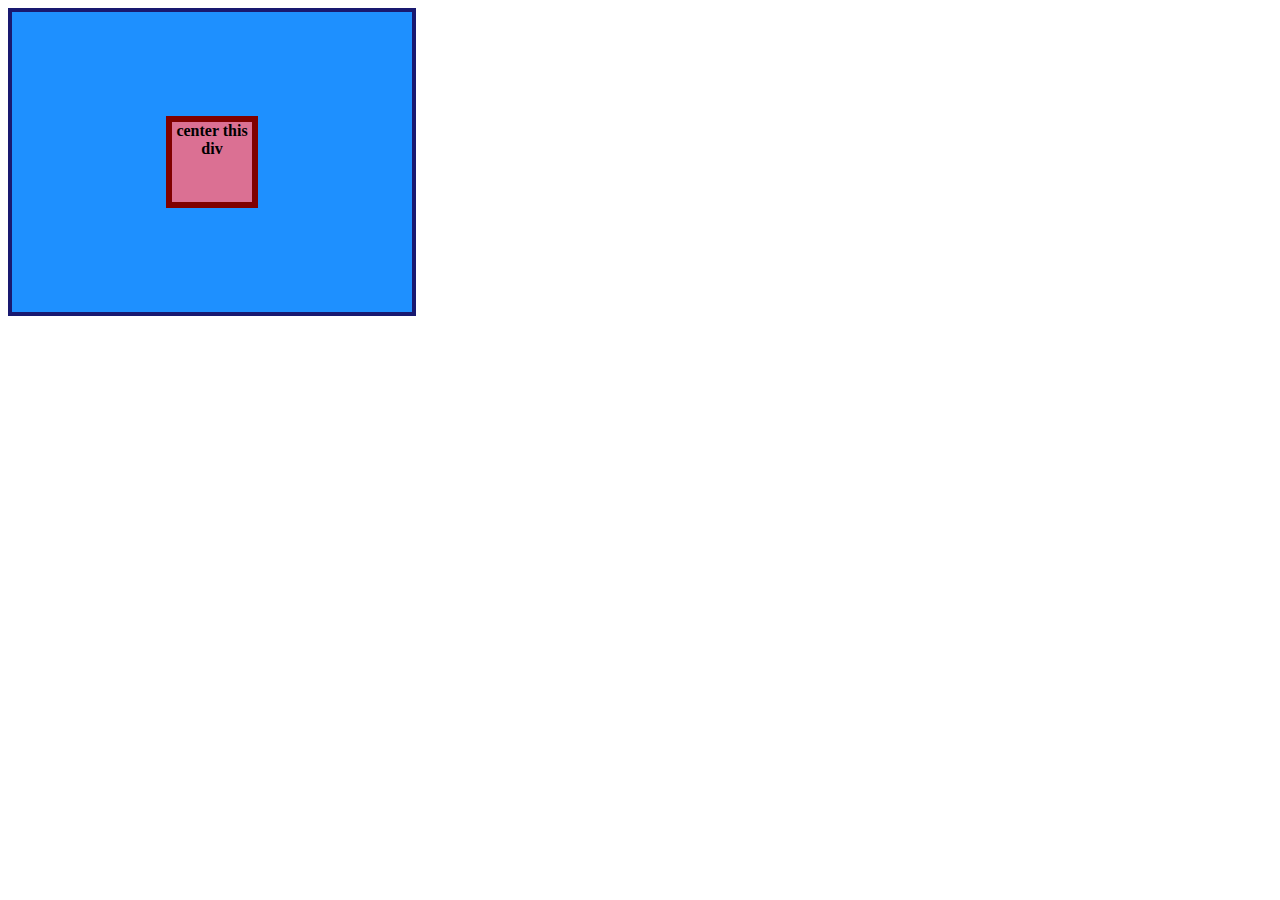
<file: 01-flex-center/index.html>
<!DOCTYPE html>
<html lang="en">
  <head>
    <meta charset="UTF-8">
    <meta http-equiv="X-UA-Compatible" content="IE=edge">
    <meta name="viewport" content="width=device-width, initial-scale=1.0">
    <title>CENTER THIS DIV</title>
    <link rel="stylesheet" href="style.css">
  </head>
  <body>
    <div class="container">
      <div class="box">center this div</div>
    </div>
  </body>
</html>
</file>
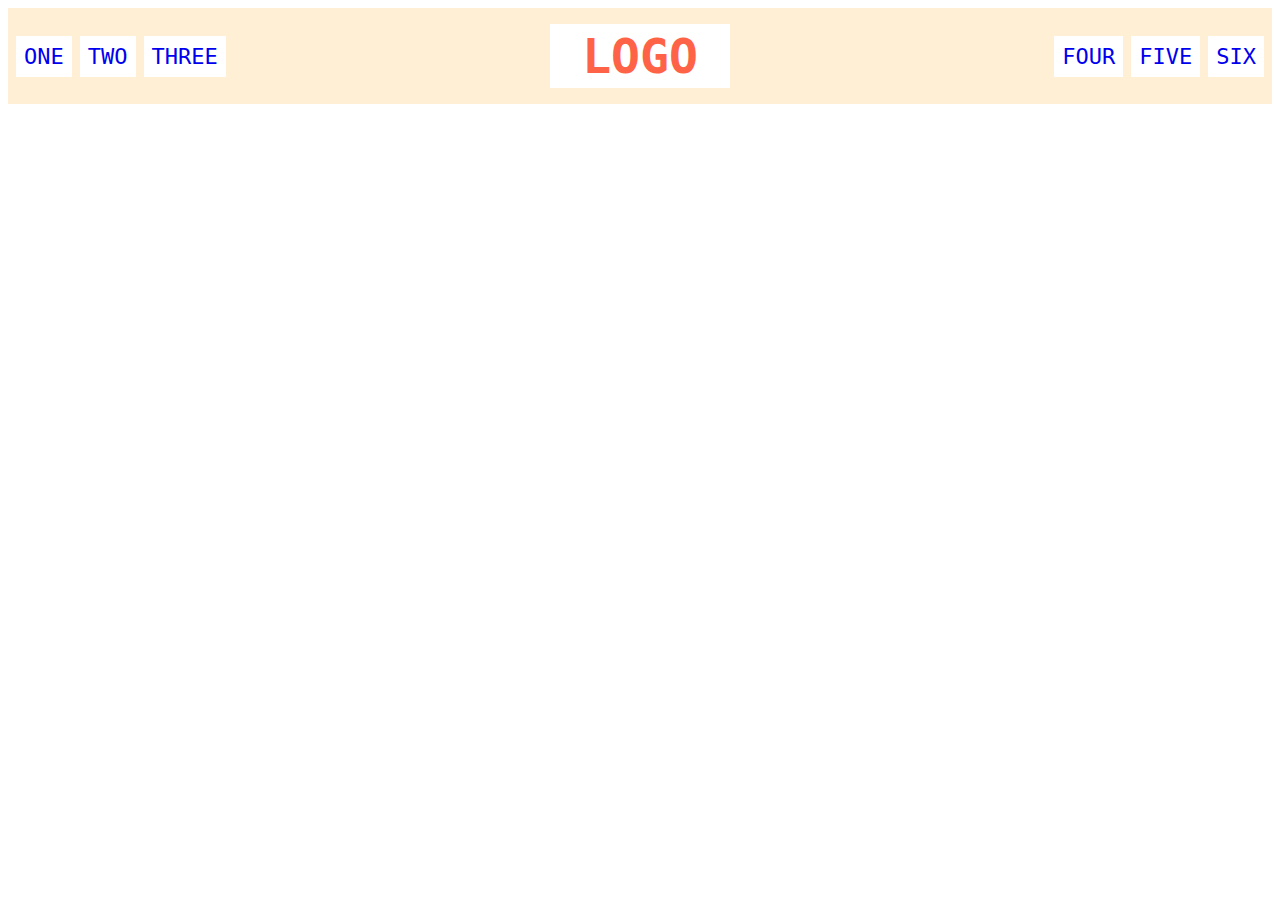
<file: 02-flex-header/index.html>
<!DOCTYPE html>
<html lang="en">
  <head>
    <meta charset="UTF-8">
    <meta http-equiv="X-UA-Compatible" content="IE=edge">
    <meta name="viewport" content="width=device-width, initial-scale=1.0">
    <title>Flex Header</title>
    <link rel="stylesheet" href="style.css">
  </head>
  <body>
    <div class="header">
      <div class="left-links">
        <ul>
          <li><a href="#">ONE</a></li>
          <li><a href="#">TWO</a></li>
          <li><a href="#">THREE</a></li>
        </ul>
      </div>
      <div class="logo">LOGO</div>
      <div class="right-links">
        <ul>
          <li><a href="#">FOUR</a></li>
          <li><a href="#">FIVE</a></li>
          <li><a href="#">SIX</a></li>
        </ul>
      </div>
    </div>
  </body>
</html>
</file>
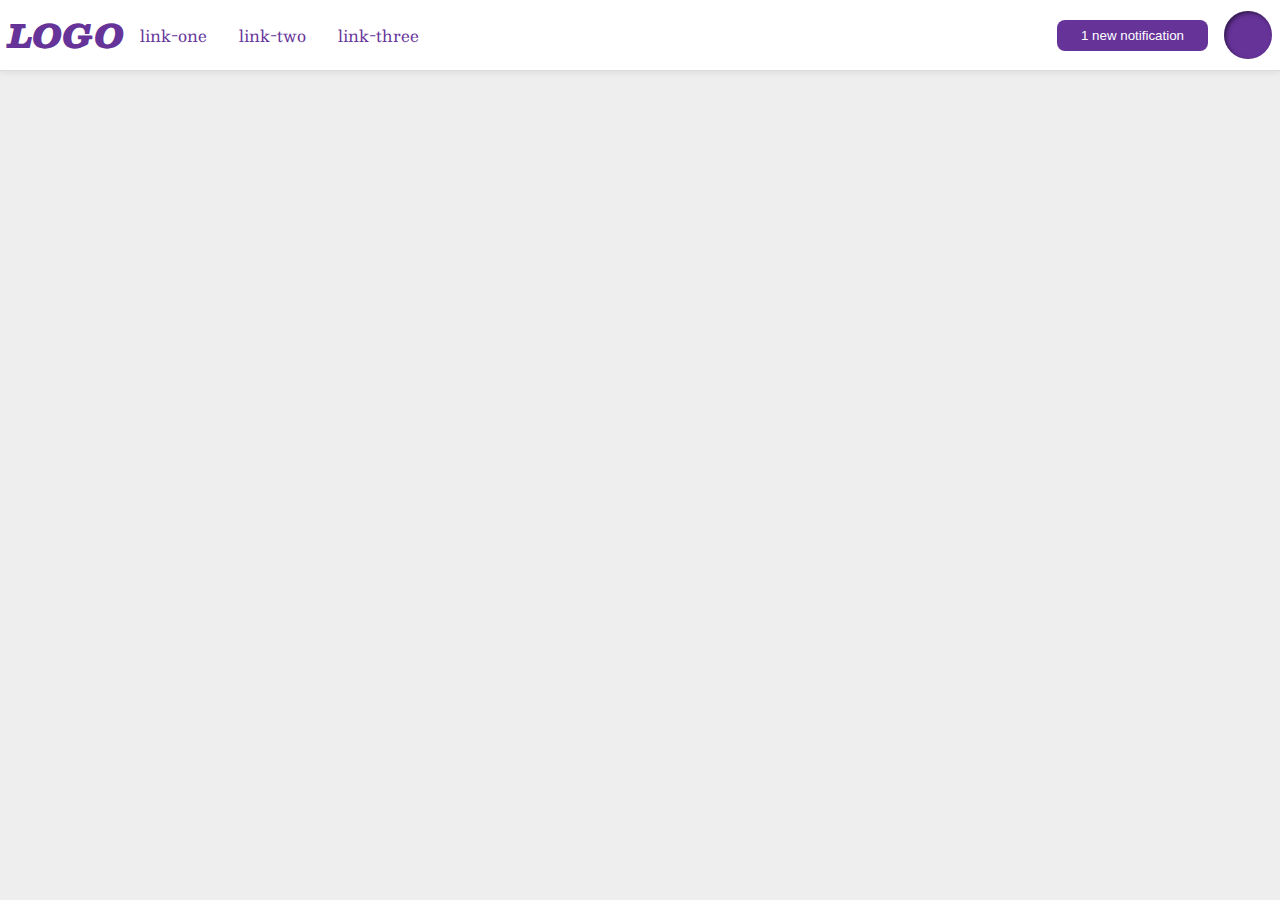
<file: 03-flex-header-2/index.html>
<!DOCTYPE html>
<html lang="en">
  <head>
    <meta charset="UTF-8">
    <meta http-equiv="X-UA-Compatible" content="IE=edge">
    <meta name="viewport" content="width=device-width, initial-scale=1.0">
    <title>Flex Header 2</title>
    <link rel="stylesheet" href="style.css">
  </head>
  <body>
    <div class="header">

      <div class="left">


      <div class="logo">
        LOGO
      </div>


      <ul class="links">
        <li><a href="google.com">link-one</a></li>
        <li><a href="google.com">link-two</a></li>
        <li><a href="google.com">link-three</a></li>
      </ul>
    </div>

      <div class="right">

        <button class="notifications">
          1 new notification
        </button>

        <div class="profile-image"></div>

    </div>
    </div>
  </body>
</html>
</file>
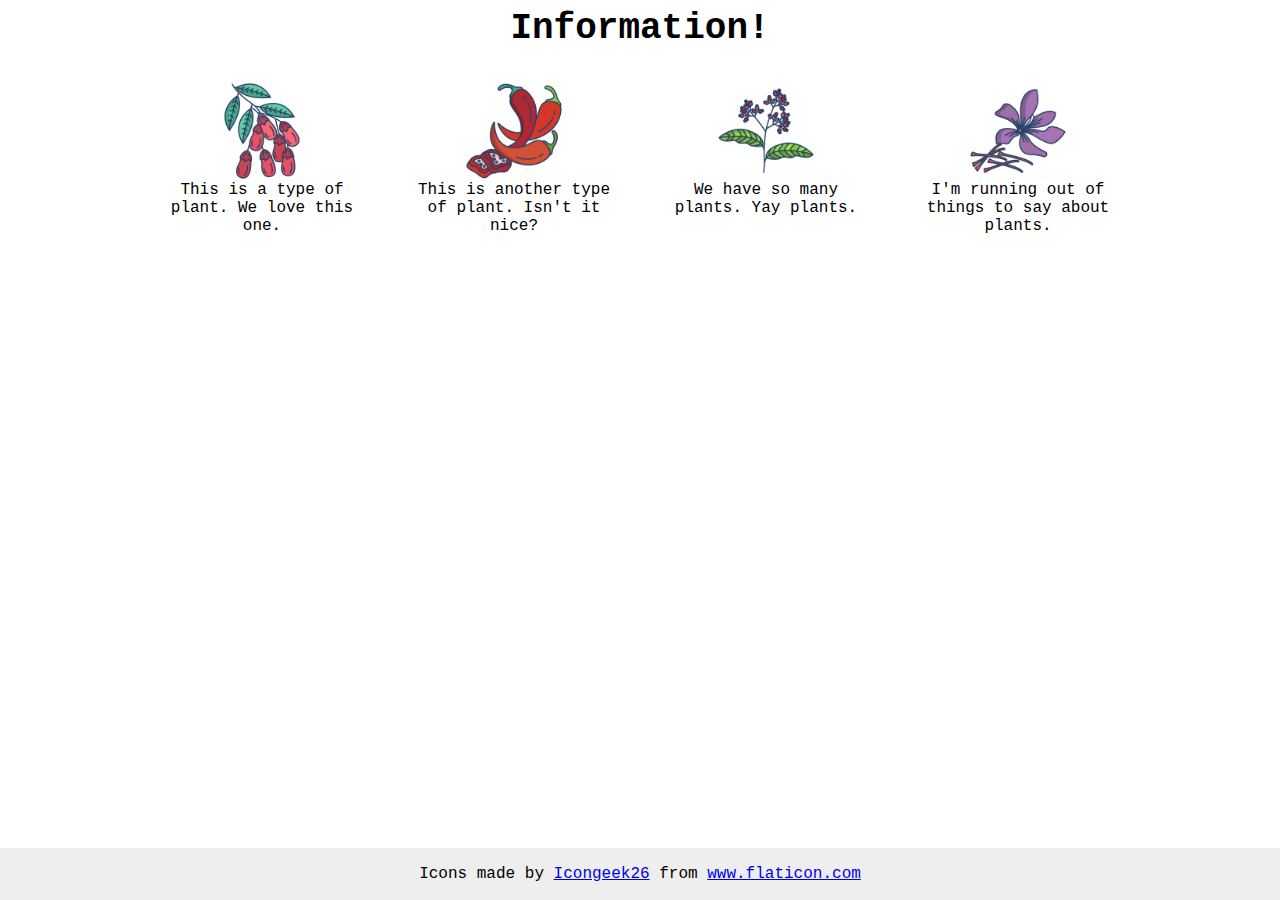
<file: 04-flex-information/index.html>
<!DOCTYPE html>
<html lang="en">
  <head>
    <meta charset="UTF-8">
    <meta http-equiv="X-UA-Compatible" content="IE=edge">
    <meta name="viewport" content="width=device-width, initial-scale=1.0">
    <title>Information</title>
    <link rel="stylesheet" href="style.css">
  </head>
  <body>
    <div class="title">Information!</div>

    <div class="content">

    <div class="item">

      <img src="./images/barberry.png" alt="barberry">
      <div class="text">This is a type of plant. We love this one.</div>

    </div>

    <div class="item">

      <img src="./images/chilli.png" alt="chili">
      <div class="text">This is another type of plant. Isn't it nice?</div>

    </div>

    <div class="item">

      <img src="./images/pepper.png" alt="pepper">
      <div class="text">We have so many plants. Yay plants.</div>

    </div>

    <div class="item">

      <img src="./images/saffron.png" alt="saffron">
      <div class="text">I'm running out of things to say about plants.</div>
  
    </div>


    </div>
    
  </div>


 

    <!-- disregard this section, it's here to give attribution to the creator of these icons -->
    <div class="footer">
      <div>Icons made by <a href="https://www.flaticon.com/authors/icongeek26" title="Icongeek26">Icongeek26</a> from <a href="https://www.flaticon.com/" title="Flaticon">www.flaticon.com</a></div>
    </div>
  </body>
</html>
</file>
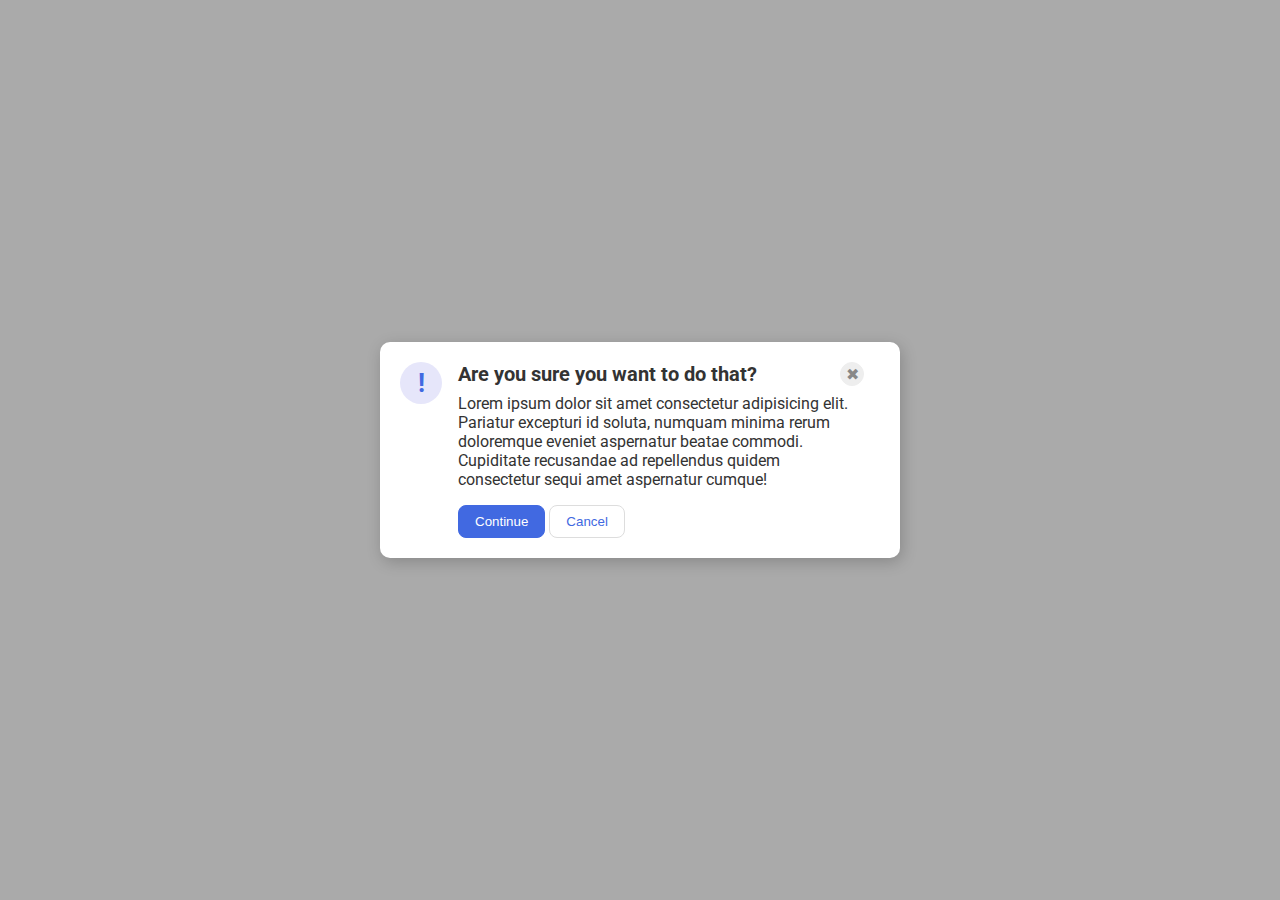
<file: 05-flex-modal/index.html>
<!DOCTYPE html>
<html lang="en">
  <head>
    <meta charset="UTF-8">
    <meta http-equiv="X-UA-Compatible" content="IE=edge">
    <meta name="viewport" content="width=device-width, initial-scale=1.0">
    <link rel="stylesheet" href="style.css">
    <title>Modal</title>
  </head>
  <body>


    <div class="modal">


      <div class="icon">!</div>

      <div class="test">

      <div class="header">Are you sure you want to do that? <button class="close-button">✖</button></div>

      <div class="text">Lorem ipsum dolor sit amet consectetur adipisicing elit. Pariatur excepturi id soluta, numquam minima rerum doloremque eveniet aspernatur beatae commodi. Cupiditate recusandae ad repellendus quidem consectetur sequi amet aspernatur cumque!
     
    

    </div>
    <button class="continue">Continue</button>

    <button class="cancel">Cancel</button>

    </div>

    <div>

      

    </div>

    </div>
  </body>
</html>
</file>
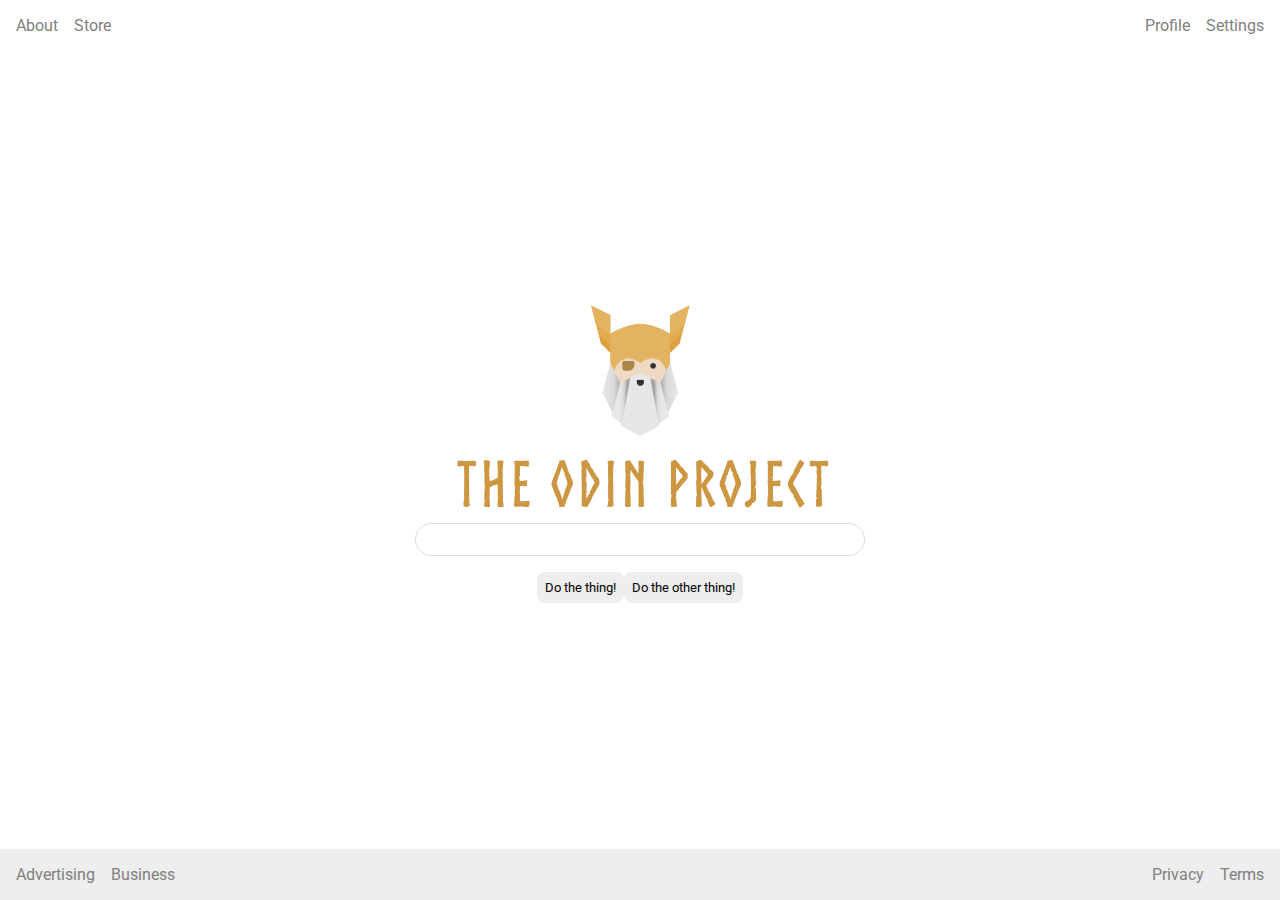
<file: 06-flex-layout/index.html>
<!DOCTYPE html>
<html lang="en">
  <head>
    <meta charset="UTF-8">
    <meta http-equiv="X-UA-Compatible" content="IE=edge">
    <meta name="viewport" content="width=device-width, initial-scale=1.0">
    <title>LAYOUT</title>
    <link rel="stylesheet" href="./style.css">
  </head>
  <body>

    <div class="header">

      <ul class="left-links">
        <li><a href="#">About</a></li>
        <li><a href="#">Store</a></li>
      </ul>

      <ul class="right-links">
        <li><a href="#">Profile</a></li>
        <li><a href="#">Settings</a></li>
      </ul>

    </div>

    <div class="content">
      <img src="./logo.png" alt="Project logo. Represents odin with the project name.">
      <div class="input">
        <input type="text">
      </div>

      <div class="buttons">
        <button>Do the thing!</button>
        <button>Do the other thing!</button>
      </div>
    </div>

    <div class="footer">
      <ul class="left-links">
        <li><a href="#">Advertising</a></li>
        <li><a href="#">Business</a></li>
      </ul>
      <ul class="right-links">
        <li><a href="#">Privacy</a></li>
        <li><a href="#">Terms</a></li>
      </ul>
    </div>

  </body>
</html>
</file>
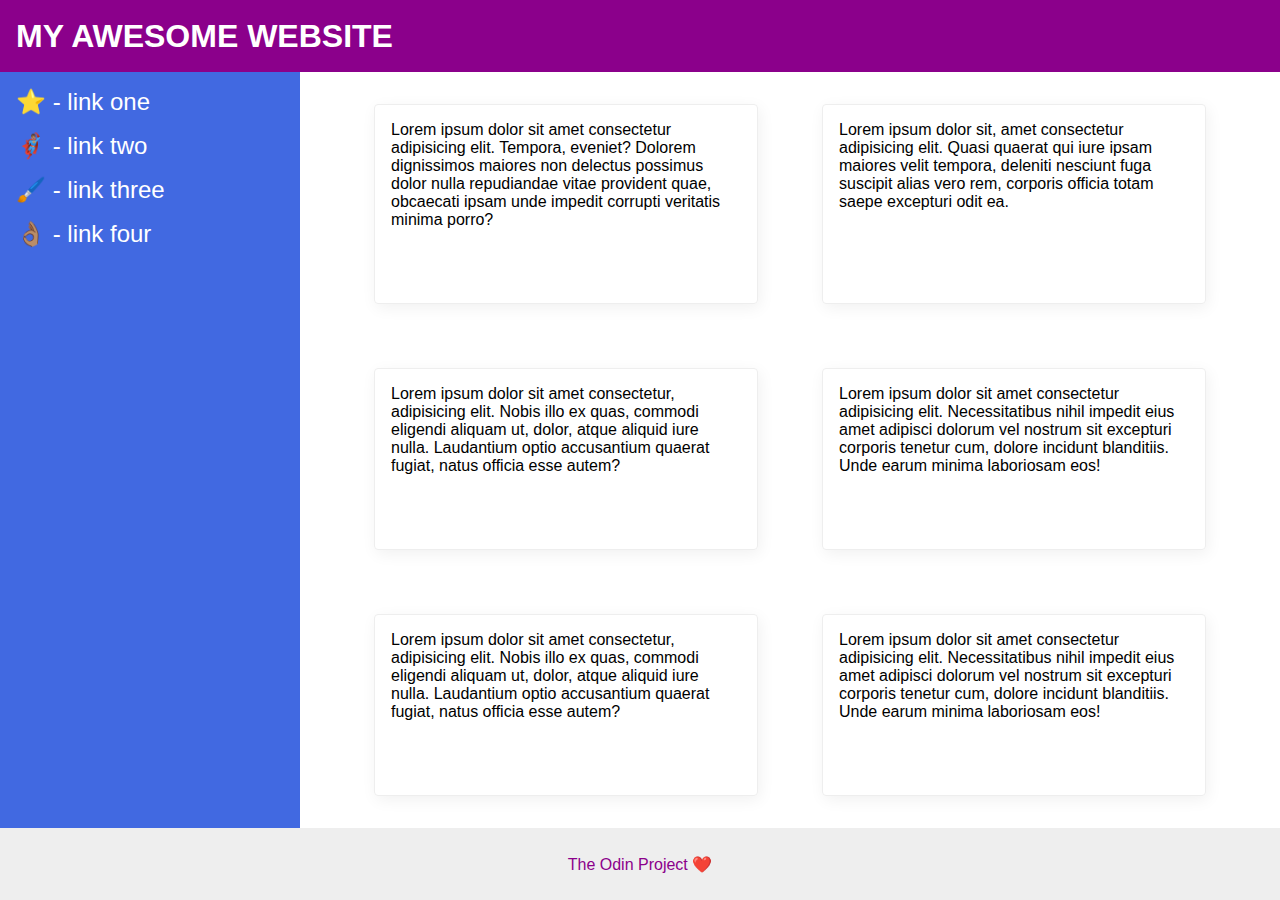
<file: 07-flex-layout-2/index.html>
<!DOCTYPE html>
<html lang="en">
  <head>
    <meta charset="UTF-8">
    <meta http-equiv="X-UA-Compatible" content="IE=edge">
    <meta name="viewport" content="width=device-width, initial-scale=1.0">
    <title>The Holy Grail</title>
    <link rel="stylesheet" href="style.css">
  </head>
  <body>
    <div class="header">
      MY AWESOME WEBSITE
    </div>
    
  <div class="content">

    <div class="sidebar">
      <ul>
        <li><a href="#">⭐ - link one</a></li>
        <li><a href="#">🦸🏽‍♂️ - link two</a></li>
        <li><a href="#">🖌️ - link three</a></li>
        <li><a href="#">👌🏽 - link four</a></li>
      </ul>
    </div>

    <div class="cardsblock">

    <div class="card">Lorem ipsum dolor sit amet consectetur adipisicing elit. Tempora, eveniet? Dolorem dignissimos maiores non delectus possimus dolor nulla repudiandae vitae provident quae, obcaecati ipsam unde impedit corrupti veritatis minima porro?</div>
    <div class="card">Lorem ipsum dolor sit, amet consectetur adipisicing elit. Quasi quaerat qui iure ipsam maiores velit tempora, deleniti nesciunt fuga suscipit alias vero rem, corporis officia totam saepe excepturi odit ea.</div>
    <div class="card">Lorem ipsum dolor sit amet consectetur, adipisicing elit. Nobis illo ex quas, commodi eligendi aliquam ut, dolor, atque aliquid iure nulla. Laudantium optio accusantium quaerat fugiat, natus officia esse autem?</div>
    <div class="card">Lorem ipsum dolor sit amet consectetur adipisicing elit. Necessitatibus nihil impedit eius amet adipisci dolorum vel nostrum sit excepturi corporis tenetur cum, dolore incidunt blanditiis. Unde earum minima laboriosam eos!</div>
    <div class="card">Lorem ipsum dolor sit amet consectetur, adipisicing elit. Nobis illo ex quas, commodi eligendi aliquam ut, dolor, atque aliquid iure nulla. Laudantium optio accusantium quaerat fugiat, natus officia esse autem?</div>
    <div class="card">Lorem ipsum dolor sit amet consectetur adipisicing elit. Necessitatibus nihil impedit eius amet adipisci dolorum vel nostrum sit excepturi corporis tenetur cum, dolore incidunt blanditiis. Unde earum minima laboriosam eos!</div>
    
    </div>

</div>

    <div class="footer">
      The Odin Project ❤️
    </div>
  </body>
</html>
</file>
<file: 01-flex-center/style.css>
.container {
    background: dodgerblue;
    border: 4px solid midnightblue;
    width: 400px;
    height: 300px;
    display: flex;
    justify-content: center;
    align-items: center;
  }
  
  .box {
    background: palevioletred;
    font-weight: bold;
    text-align: center;
    border: 6px solid maroon;
    width: 80px;
    height: 80px;
  }
</file>
<file: 02-flex-header/style.css>
.header  {
  font-family: monospace;
  background: papayawhip;
  display: flex;
  justify-content: space-between;
  align-items: center;
  padding: 8px;
 
}



.logo {
  font-size: 48px;
  font-weight: 900;
  color: tomato;
  background: white;
  padding: 4px 32px;
  margin: 8px;

}


ul {
  /* this removes the dots on the list items*/
  list-style-type: none;
  display: flex;
  flex: auto;
  margin: 0px;
  padding: 0px;
  gap: 8px;


}

a {
  font-size: 22px;
  background: white;
  padding: 8px;
 
  /* this removes the line under the links */
  text-decoration: none;
}
</file>
<file: 03-flex-header-2/style.css>
/* this is some magical font-importing.  
you'll learn about it later. */
@import url('https://fonts.googleapis.com/css2?family=Besley:ital,wght@0,400;1,900&display=swap');

body {
  margin: 0;
  background: #eee;
  font-family: Besley, serif;
}

.header {
  background: white;
  border-bottom: 1px solid #ddd;
  box-shadow: 0 0 8px rgba(0,0,0,.1);
  display: flex;
  justify-content: space-between;
  align-items: center;
  padding: 8px;
 
}

.left,  .right{
  display: flex;
  justify-content: center;
  align-items: center;
 
}

.profile-image {
  background: rebeccapurple;
  box-shadow: inset 2px 2px 4px rgba(0,0,0,.5);
  border-radius: 50%;
  width: 48px;
  height: 48px;
}

.logo {
  color: rebeccapurple;
  font-size: 32px;
  font-weight: 900;
  font-style: italic;
}

button {
  border: none;
  border-radius: 8px;
  background: rebeccapurple;
  color: white;
  padding: 8px 24px;
  margin: 0 16px;
}

a {
  /* this removes the line under our links */
  text-decoration: none;
  color: rebeccapurple;
}

ul {
  list-style-type: none;
  display: flex;
  margin: 0px;
  padding: 0px;

}

li {
  margin: 0 16px;
}
</file>
<file: 04-flex-information/style.css>
body {
  font-family: 'Courier New', Courier, monospace;
}

img {
  width: 100px;
  height: 100px;
}

.title {
  font-size: 36px;
  font-weight: 900;
  text-align: center;
  margin-bottom: 32px;
}

.text {
  text-align: center;
}

/* do not edit this footer */
.footer {
  position: fixed;
  bottom: 0;
  left: 0;
  right: 0;
  height: 52px;
  display: flex;
  align-items: center;
  justify-content: center;
  background: #eee;
}

.content {
  display: flex;
  justify-content: center;
  gap: 52px;
}

.item{
  display: flex;
  flex-direction: column;
  flex-basis: 200px;
  align-items: center;
}
</file>
<file: 05-flex-modal/style.css>
@import url('https://fonts.googleapis.com/css2?family=Roboto:wght@400;700&display=swap');

html, body {
  height: 100%;
}

body {
  font-family: Roboto, sans-serif;
  margin: 0;
  background: #aaa;
  color: #333;
  /* I'll give you this one for free lol */
  display: flex;
  align-items: center;
  justify-content: center;
}

.modal {
  background: white;
  width: 480px;
  border-radius: 10px;
  box-shadow: 2px 4px 16px rgba(0,0,0,.2);
  display: flex;
  gap: 16px;
  padding: 20px;
}

.test {
  flex: 2;
}

.icon {
  color: royalblue;
  font-size: 26px;
  font-weight: 700;
  background: lavender;
  width: 42px;
  height: 42px;
  border-radius: 50%;
  display: flex;
  align-items: center;
  justify-content: center;
}

.close-button {
  background: #eee;
  border-radius: 50%;
  color: #888;
  font-weight: 400;
  font-size: 16px;
  height: 24px;
  width: 24px;
  display: flex;
  align-items: center;
  justify-content: center;
  border: 1px solid #eee;
  padding: 0;
}

button {
  cursor: pointer;
  padding: 8px 16px;
  border-radius: 8px;

}

button.continue {
  background: royalblue;
  border: 1px solid royalblue;
  color: white;
}

button.cancel {
  background: white;
  border: 1px solid #ddd;
  color: royalblue;
}

.header {
  font-size: 20px;
  font-weight: bold;
  padding-bottom: 8px;
  display: flex;
  justify-content: space-between;

}

.text {
 padding-bottom: 16px;
 display: flex;
 flex-direction: column;
}
</file>
<file: 06-flex-layout/style.css>
@import url('https://fonts.googleapis.com/css2?family=Roboto:wght@400;700&display=swap');

body {
  height: 100vh;
  margin: 0;
  overflow: hidden;
  font-family: Roboto, sans-serif;
  display: flex;
  flex-direction: column;
  justify-content: space-between;
  flex: 1;

}

img {
  width: 600px;
}

button {
  font-family: Roboto, sans-serif;
  border: none;
  border-radius: 8px;
  background: #eee;
  padding: 8px;
}

input {
  border: 1px solid #ddd;
  border-radius: 16px;
  padding: 8px 24px;
  width: 400px;
  margin-bottom: 16px;
}


.header {
  display: flex;
  justify-content: space-between;
  align-items: center;
  padding: 8px;


}


.left-links, .right-links {
 display: flex;
}



.content {
  flex: 1;
  display: flex;
  flex-direction: column;
  justify-content: center;
  align-content: center;
  flex-wrap: wrap;

}

.buttons, .input {
  display: flex;
  justify-content: center;
}


.footer {
  background-color: #eeeeee;
  display: flex;
  justify-content: space-between;
  align-items: center;
  padding: 8px;
  
}


a {
text-decoration: none;
color: gray;
}

ul {
list-style: none;
padding: 0px;
margin: 0px;
}

li {
  padding: 8px;
}
</file>
<file: 07-flex-layout-2/style.css>
body {
  font-family: -apple-system, BlinkMacSystemFont, 'Segoe UI', Roboto, Oxygen, Ubuntu, Cantarell, 'Open Sans', 'Helvetica Neue', sans-serif;
  margin: 0;
  min-height: 100vh;
  display: flex;
  flex-direction: column;
  justify-content: space-between;
  flex: 1;
}

.header {
  height: 72px;
  background: darkmagenta;
  color: white;
  font-size: 32px;
  font-weight: 900;
  display: flex;
  align-items: center;
  padding: 0 16px;
}

.footer {
  height: 72px;
  background: #eee;
  color: darkmagenta;
  display: flex;
  align-items: center;
  justify-content: center;
}

.sidebar {
  width: 300px;
  background: royalblue;
  box-sizing: border-box;
  display: flex;
  flex-direction: column;
  flex-basis: 300px;
  flex-shrink: 0;
  padding: 16px;

}

ul {
  display: flex;
  flex-direction: column;
  flex: 1;
  padding: 0;
  margin: 0;
  gap: 16px;

}


a {
  color: white;
  font-size: 24px;
  text-decoration: none;
}

li {
  list-style: none;
  gap: 16px;

}

.cardsblock {
  display: flex;
  flex-wrap: wrap;
  justify-content: center;

}


.card {
  border: 1px solid #eee;
  box-shadow: 2px 4px 16px rgba(0,0,0,.06);
  border-radius: 4px;
  flex-basis: 350px;
  margin: 32px;
  padding: 16px;
}

.content {
  display: flex;
  flex: 1;
}
</file>
